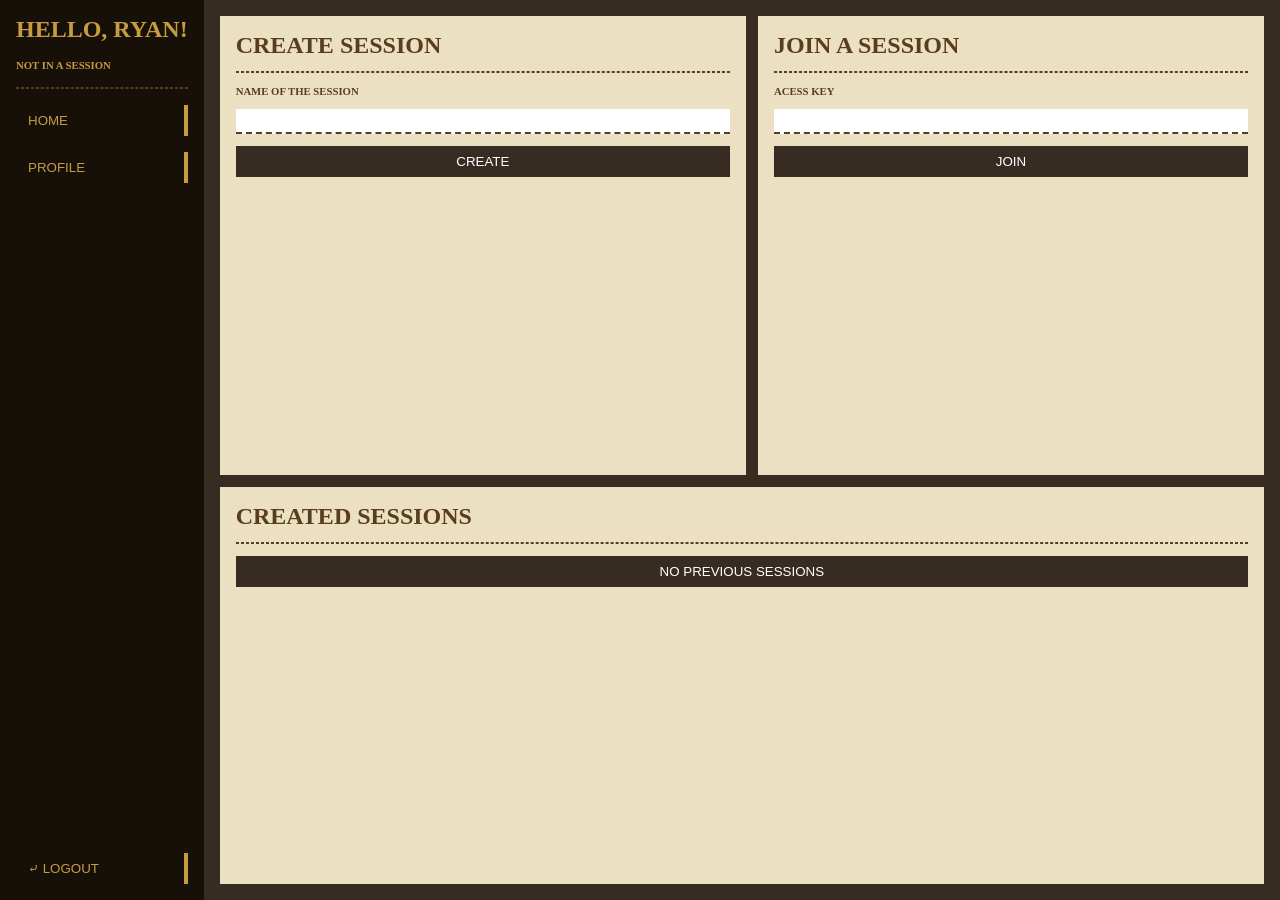
<file: src/pages/home.html>
<!DOCTYPE html>
<html lang="en">

<head>
    <meta charset="UTF-8">
    <meta name="viewport" content="width=device-width, initial-scale=1.0">
    <title>Home</title>

    <link rel="stylesheet" href="../css/global-styles.css">
    <link rel="stylesheet" href="../css/sidebar.css">
    <link rel="stylesheet" href="../css/layout.css">
</head>

<body>
    <nav>
        <div class="nav-header">
            <h1>Hello, Ryan!</h1>
            <h6>NOT IN A SESSION</h6>
        </div>
        <hr>
        <div>
            <button>Home</button>
            <button>Profile</button>
        </div>
        <div class="expand"></div>
        <div>
            <button>⤶ Logout</button>
        </div>
    </nav>

    <main>
        <div class="row">
            <div class="container flex-grow">
                <h2>Create session</h2>
                <hr>
                <h6>Name of the session</h6>
                <input type="text" name="" id="">
                <button>Create</button>
            </div>
            <div class="container flex-grow">
                <h2>Join a session</h2>
                <hr>
                <h6>Acess key</h6>
                <input type="text" name="" id="">
                <button>Join</button>
            </div>
        </div>
        <div class="container flex-grow">
            <h2>Created Sessions</h2>
            <hr>
            <button>No previous sessions</button>
        </div>
    </main>

</body>

</html>
</file>
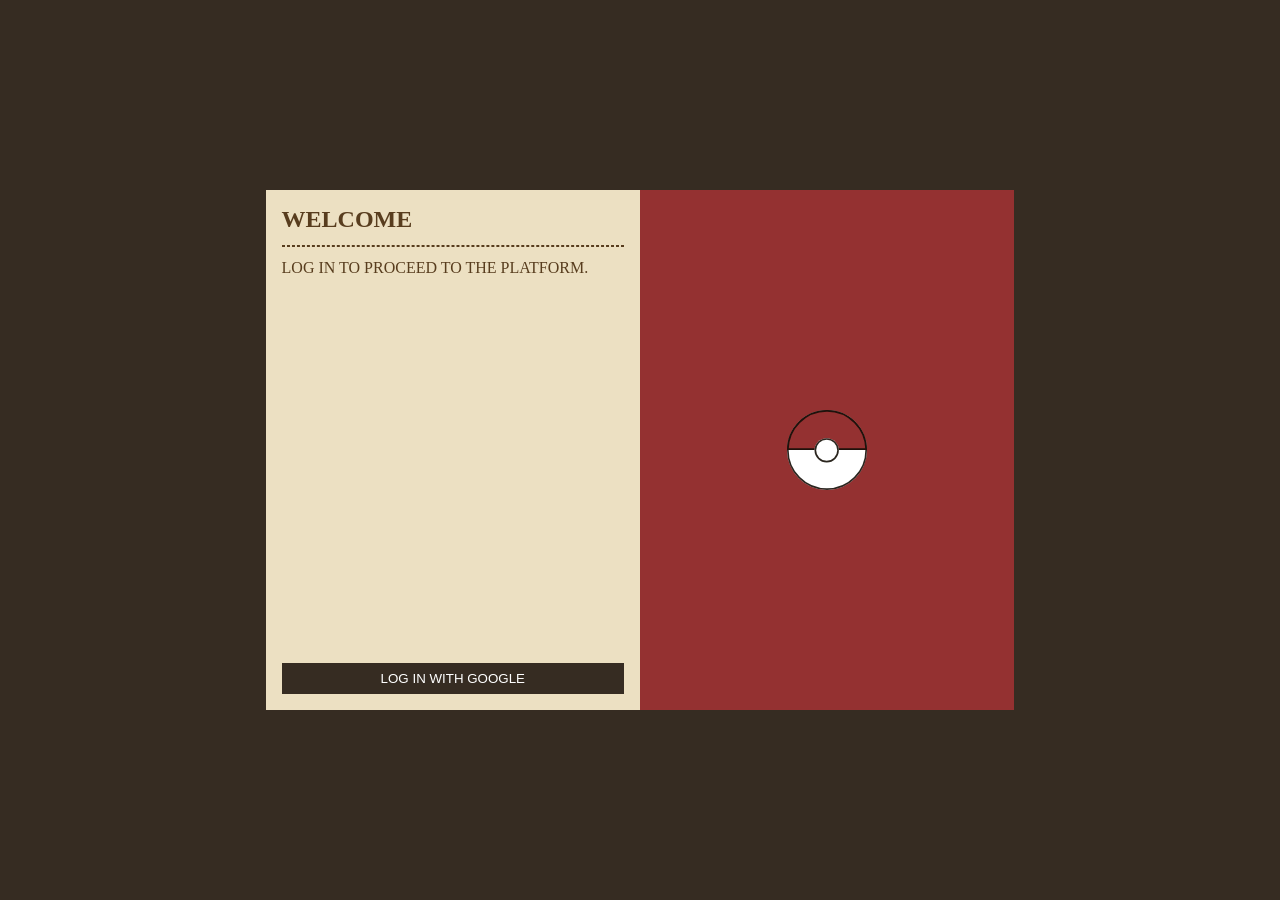
<file: src/pages/login.html>
<!DOCTYPE html>
<html lang="en">

<head>
    <meta charset="UTF-8">
    <meta name="viewport" content="width=device-width, initial-scale=1.0">
    <title>Login</title>

    <link rel="stylesheet" href="../css/global-styles.css">
    <link rel="stylesheet" href="../css/login.css">
    <link rel="stylesheet" href="../css/layout.css">
</head>

<body>
    <main>
        <div class="row">
            <div class="container">
                <h2>WELCOME</h2>
                <hr>
                <p>Log in to proceed to the platform.</p>
                <button>Log In With Google</button>
            </div>

            <div class="container red">
                <img src="../assets/icons/pokeball.svg" alt="Pokeball">
            </div>
        </div>
    </main>
</body>

</html>
</file>
<file: src/css/global-styles.css>
* {
    box-sizing: border-box;
    transition: 0.25s ease-in-out;
}

:root {
    --background-color: #362C22;
    --container-color: #ECE0C2;
    --glass-color: rgba(20, 14, 7, 0.9);

    --input-color: #C69C3F;
    --input-contrast-color: #583D1E;
    --input-camp-color: #FFF7E2;

    --green-color: #37A826;
    --red-color: #943131;
    --red-complementar-color: #EFCDAB;
    --white-color: #FFFFFF;

    --default-padding: 16px;
    --default-button-padding: 8px 12px 8px 12px;
    --default-tiny-button-padding: 4px 8px 4px 8px;
}

.red {
    background: var(--red-color) !important;
}

.red-text {
    color: var(--red-color) !important;
    border-color: var(--red-color) !important;
}

.expand {
    flex-grow: 1;
    width: 100%;
}

html {
    margin: 0;
    padding: 0;
    height: 100%;
}

body {
    display: flex;
    background-color: var(--background-color);
    margin: 0;
    padding: 0;
    height: 100%;
}

p,
h1,
h2,
h3,
h4,
h5,
h6,
button {
    color: var(--input-contrast-color);
    margin: 0;
    text-transform: uppercase;
}

button {
    min-width: max-content;
    border: none;
    padding: var(--default-button-padding);
    background-color: var(--background-color);
    color: var(--white-color)
}

@media (pointer: fine) and (hover: hover) {

    select,
    input:hover,
    button:hover {
        filter: brightness(125%);
        transform: translateY(-2px);
        cursor: pointer;
    }
}

select,
input:active,
button:active {
    transform: translateY(2px);
    filter: saturate(25%);
}

hr {
    border: 1px dashed var(--input-contrast-color);
    width: 100%;
    margin: 0;
}

input {
    padding: var(--default-tiny-button-padding);
    border: 0;
    border-bottom: 2px dashed var(--input-contrast-color);
    width: 100%;
}

html {
    scrollbar-width: thin;
    scrollbar-color: var(--input-color) var(--background-color);
}

::-webkit-scrollbar-track {
    background-color: var(--background-color);
}

::-webkit-scrollbar-thumb {
    background-color: var(--input-color);
}

::-webkit-scrollbar-thumb:hover {
    background-color: var(--input-color);
}
</file>
<file: src/css/sidebar.css>
nav,
nav * {
    gap: 16px;
}

nav {
    z-index: 9999;
    display: flex;
    flex-direction: column;
    height: 100%;
    /* max-height: calc(100% - var(--default-padding) * 2); */
    width: fit-content;
    background-color: var(--glass-color);
    padding: var(--default-padding);
}

nav div {
    gap: 16px;
    display: flex;
    flex-direction: column;
}

.nav-header {
    display: flex;
    flex-direction: column;
}

nav h1,
nav h6,
nav p,
nav hr,
nav button {
    color: var(--input-color);
}

nav button {
    border-right: 4px solid var(--input-color);
    background: none;
    text-align: start;
}

nav button:hover {
    background: var(--input-color);
    color: var(--input-contrast-color);
    border-color: var(--input-contrast-color);
}

@media screen and (max-width: 720px) {
    main {
        padding-top: 96px !important;
    }

    nav {
        position: fixed;
        height: auto;
        width: 100%;
        flex-direction: row;
        align-items: center;
        justify-content: space-between;
    }

    nav div {
        flex-direction: row;
        align-items: center;
        max-height: fit-content;
        max-width: fit-content;
    }

    .nav-header {
        gap: 0;
        align-items: start;
    }

    nav button {
        border-bottom: 4px solid var(--input-color);
        border-right: none;
        background: none;
        text-align: center;
    }

    nav div.expand,
    nav hr {
        display: none;
    }

    nav h1 {
        display: none;
    }

    h1 {
        font-size: clamp(1rem, 1vw, 3rem);
    }
}
</file>
<file: src/css/layout.css>
main {
    flex-grow: 1;
    height: 100%;
    padding: var(--default-padding);
    display: flex;
    flex-direction: column;
    gap: 12px;
    overflow-y: auto;
}

.container {
    background: var(--container-color) !important;
    display: flex;
    flex-direction: column;
    padding: var(--default-padding);
    gap: 12px;
}

.flex-grow {
    flex-grow: 1;
}

.row {
    display: flex;
    flex-direction: row;
    gap: 12px;
    flex-grow: 1;
}

.static-row {
    display: flex;
    flex-direction: row;
    gap: 12px;
}

.column {
    display: flex;
    flex-direction: column;
    gap: 12px;
    flex-grow: 1;
}

.grid {
    display: grid;
    grid-template-columns: repeat(2, 1fr);
    gap: 12px;
}

@media screen and (max-width: 720px) {
    .row {
        flex-direction: column;
    }
}
</file>
<file: src/css/login.css>
main {
    justify-content: center;
    align-items: center;
}

main .row {
    max-width: 60%;
    max-height: 60%;
    width: 100%;
    height: 100%;
    gap: 0px !important;
}

.container {
    width: 100%;
}

div.red {
    background-color: var(--red-color) !important;
    display: flex;
    justify-content: center;
    align-items: center;
    padding: var(--default-padding);
    min-height: fit-content;
}

div.red img {
    width: 80px;
    height: auto;
}

button {
    margin-top: auto;
    max-width: 100%;
}

h2,
p,
button {
    text-transform: uppercase;
}

@media screen and (max-width: 720px) {
    main {
        padding: var(--default-padding);
    }

    main .row {
        flex-direction: column-reverse;
        max-height: 70%;
        max-width: 90%;
    }

    div.red {
        height: 25%;
        flex-grow: 0;
    }
}
</file>
